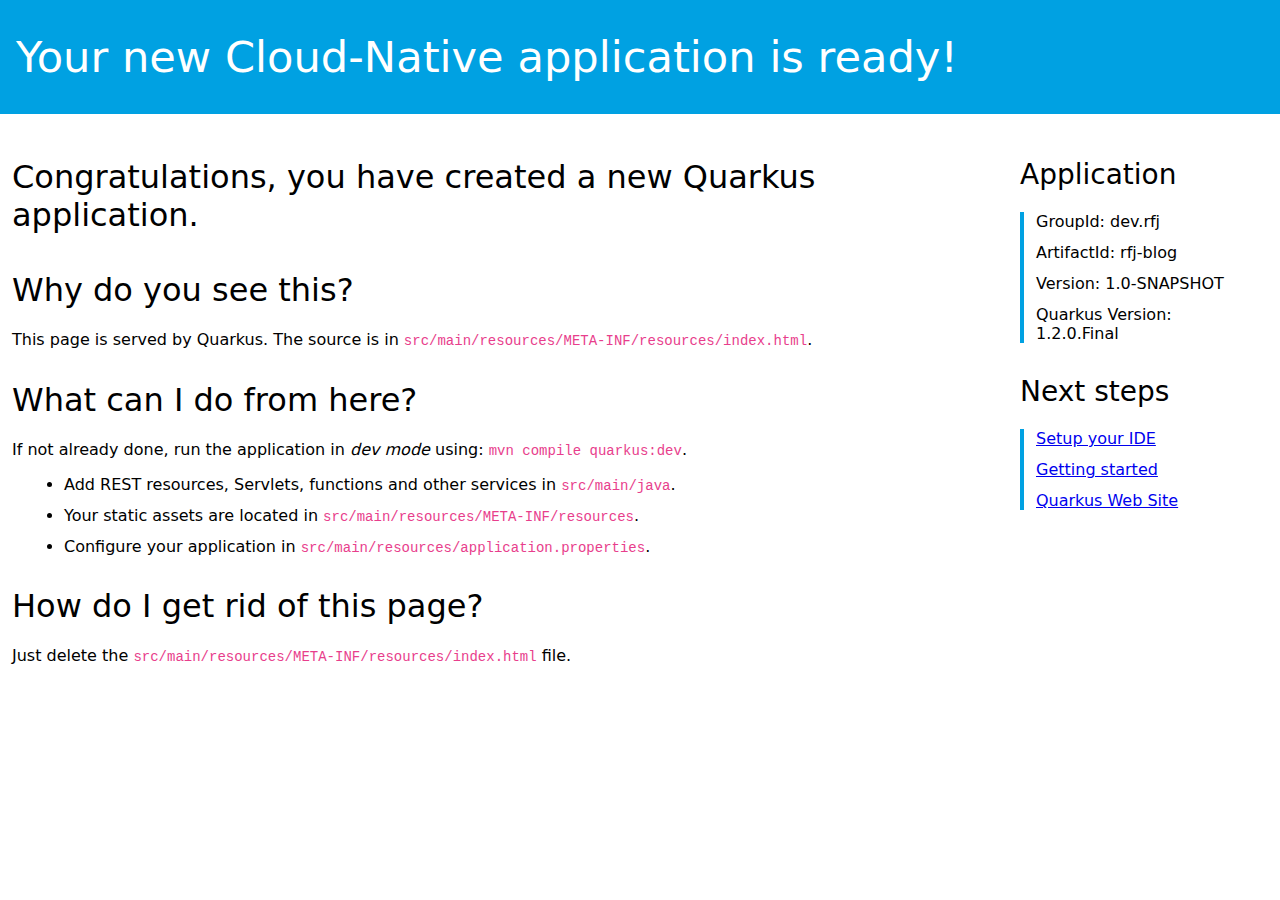
<file: src/main/resources/META-INF/resources/index.html>
<!DOCTYPE html>
<html lang="en">
<head>
    <meta charset="UTF-8">
    <title>rfj-blog - 1.0-SNAPSHOT</title>
    <style>
        h1, h2, h3, h4, h5, h6 {
            margin-bottom: 0.5rem;
            font-weight: 400;
            line-height: 1.5;
        }

        h1 {
            font-size: 2.5rem;
        }

        h2 {
            font-size: 2rem
        }

        h3 {
            font-size: 1.75rem
        }

        h4 {
            font-size: 1.5rem
        }

        h5 {
            font-size: 1.25rem
        }

        h6 {
            font-size: 1rem
        }

        .lead {
            font-weight: 300;
            font-size: 2rem;
        }

        .banner {
            font-size: 2.7rem;
            margin: 0;
            padding: 2rem 1rem;
            background-color: #00A1E2;
            color: white;
        }

        body {
            margin: 0;
            font-family: -apple-system, system-ui, "Segoe UI", Roboto, "Helvetica Neue", Arial, sans-serif, "Apple Color Emoji", "Segoe UI Emoji", "Segoe UI Symbol", "Noto Color Emoji";
        }

        code {
            font-family: SFMono-Regular, Menlo, Monaco, Consolas, "Liberation Mono", "Courier New", monospace;
            font-size: 87.5%;
            color: #e83e8c;
            word-break: break-word;
        }

        .left-column {
            padding: .75rem;
            max-width: 75%;
            min-width: 55%;
        }

        .right-column {
            padding: .75rem;
            max-width: 25%;
        }

        .container {
            display: flex;
            width: 100%;
        }

        li {
            margin: 0.75rem;
        }

        .right-section {
            margin-left: 1rem;
            padding-left: 0.5rem;
        }

        .right-section h3 {
            padding-top: 0;
            font-weight: 200;
        }

        .right-section ul {
            border-left: 0.3rem solid #00A1E2;
            list-style-type: none;
            padding-left: 0;
        }

    </style>
</head>
<body>

<div class="banner lead">
    Your new Cloud-Native application is ready!
</div>

<div class="container">
    <div class="left-column">
        <p class="lead"> Congratulations, you have created a new Quarkus application.</p>

        <h2>Why do you see this?</h2>

        <p>This page is served by Quarkus. The source is in
            <code>src/main/resources/META-INF/resources/index.html</code>.</p>

        <h2>What can I do from here?</h2>

        <p>If not already done, run the application in <em>dev mode</em> using: <code>mvn compile quarkus:dev</code>.
        </p>
        <ul>
            <li>Add REST resources, Servlets, functions and other services in <code>src/main/java</code>.</li>
            <li>Your static assets are located in <code>src/main/resources/META-INF/resources</code>.</li>
            <li>Configure your application in <code>src/main/resources/application.properties</code>.
            </li>
        </ul>

        <h2>How do I get rid of this page?</h2>
        <p>Just delete the <code>src/main/resources/META-INF/resources/index.html</code> file.</p>
    </div>
    <div class="right-column">
        <div class="right-section">
            <h3>Application</h3>
            <ul>
                <li>GroupId: dev.rfj</li>
                <li>ArtifactId: rfj-blog</li>
                <li>Version: 1.0-SNAPSHOT</li>
                <li>Quarkus Version: 1.2.0.Final</li>
            </ul>
        </div>
        <div class="right-section">
            <h3>Next steps</h3>
            <ul>
                <li><a href="https://quarkus.io/guides/maven-tooling.html" target="_blank">Setup your IDE</a></li>
                <li><a href="https://quarkus.io/guides/getting-started.html" target="_blank">Getting started</a></li>
                <li><a href="https://quarkus.io" target="_blank">Quarkus Web Site</a></li>
            </ul>
        </div>
    </div>
</div>


</body>
</html>
</file>
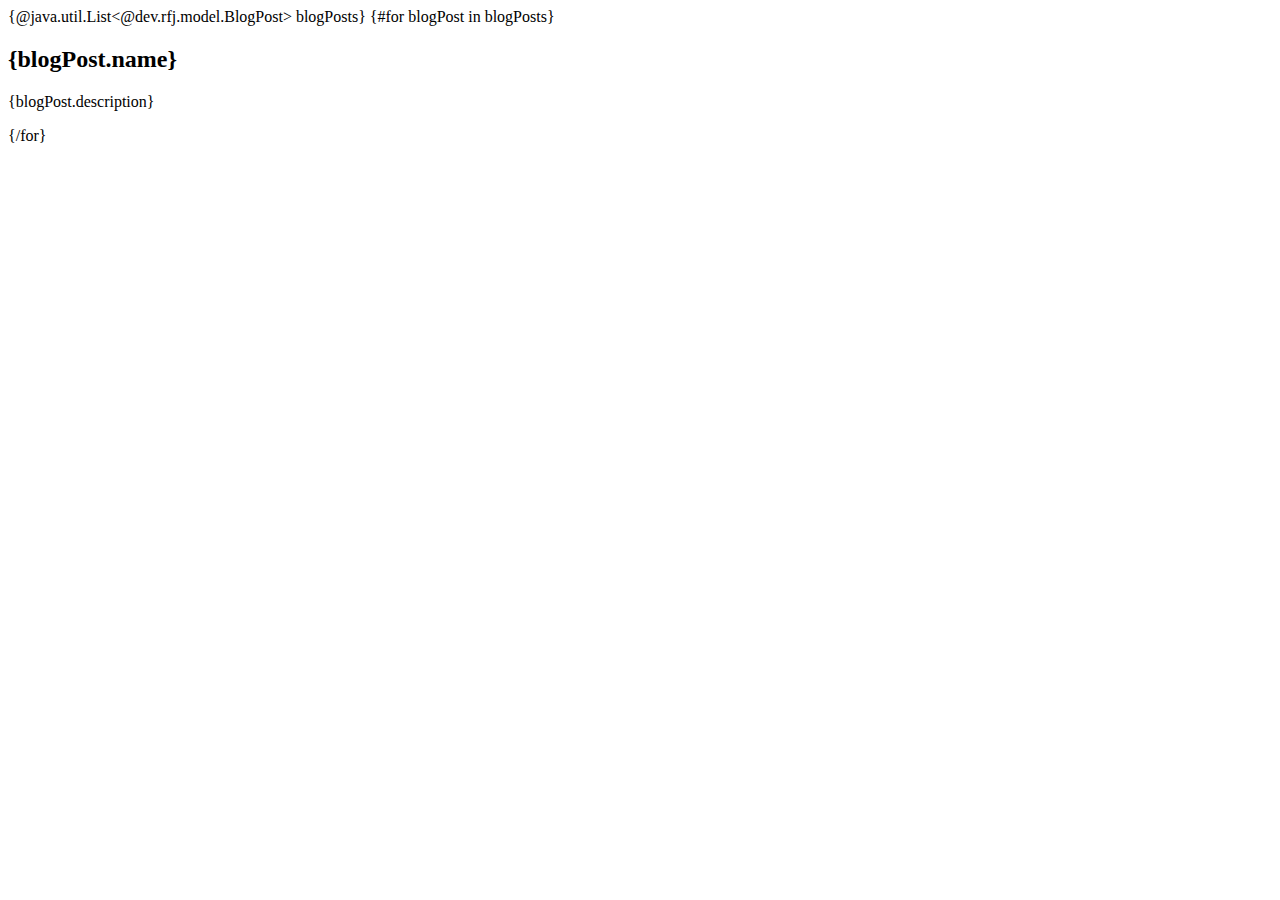
<file: src/main/resources/templates/blogOverview.html>
{@java.util.List<@dev.rfj.model.BlogPost> blogPosts}
<!DOCTYPE html>
<html lang="en">
<meta charset="UTF-8">
<head>
    <title>Welcome</title>
</head>
<body>
{#for blogPost in blogPosts}
    <h2>{blogPost.name}</h2>
    <p>{blogPost.description}</p>
{/for}
</body>
</html>
</file>
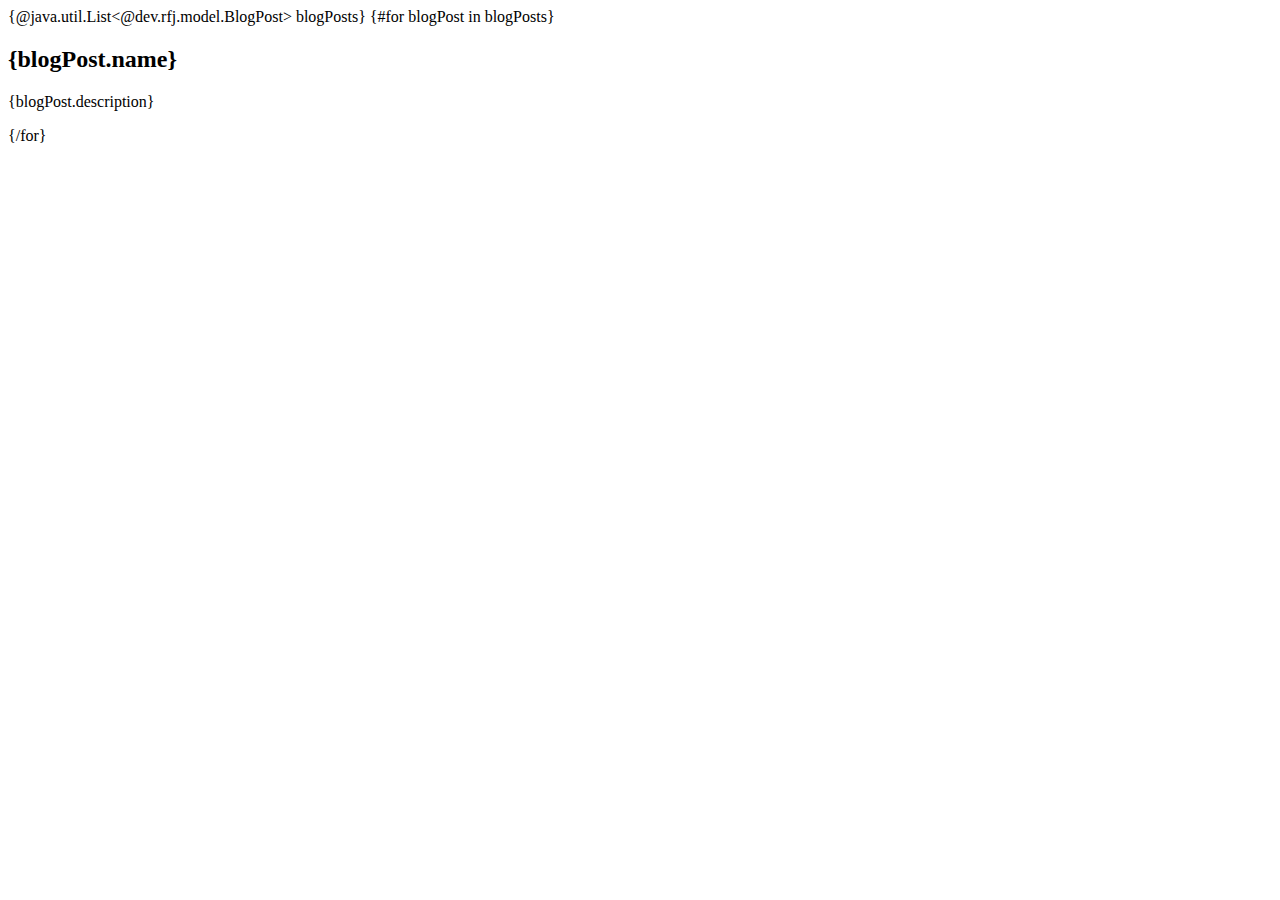
<file: src/main/resources/templates/defaultBlogOverview.html>
{@java.util.List<@dev.rfj.model.BlogPost> blogPosts}
<!DOCTYPE html>
<html lang="en">
<meta charset="UTF-8">
<head>
    <title>Welcome!</title>
</head>
<body>
{#for blogPost in blogPosts}
    <h2>{blogPost.name}</h2>
    <p>{blogPost.description}</p>
{/for}
</body>
</html>
</file>
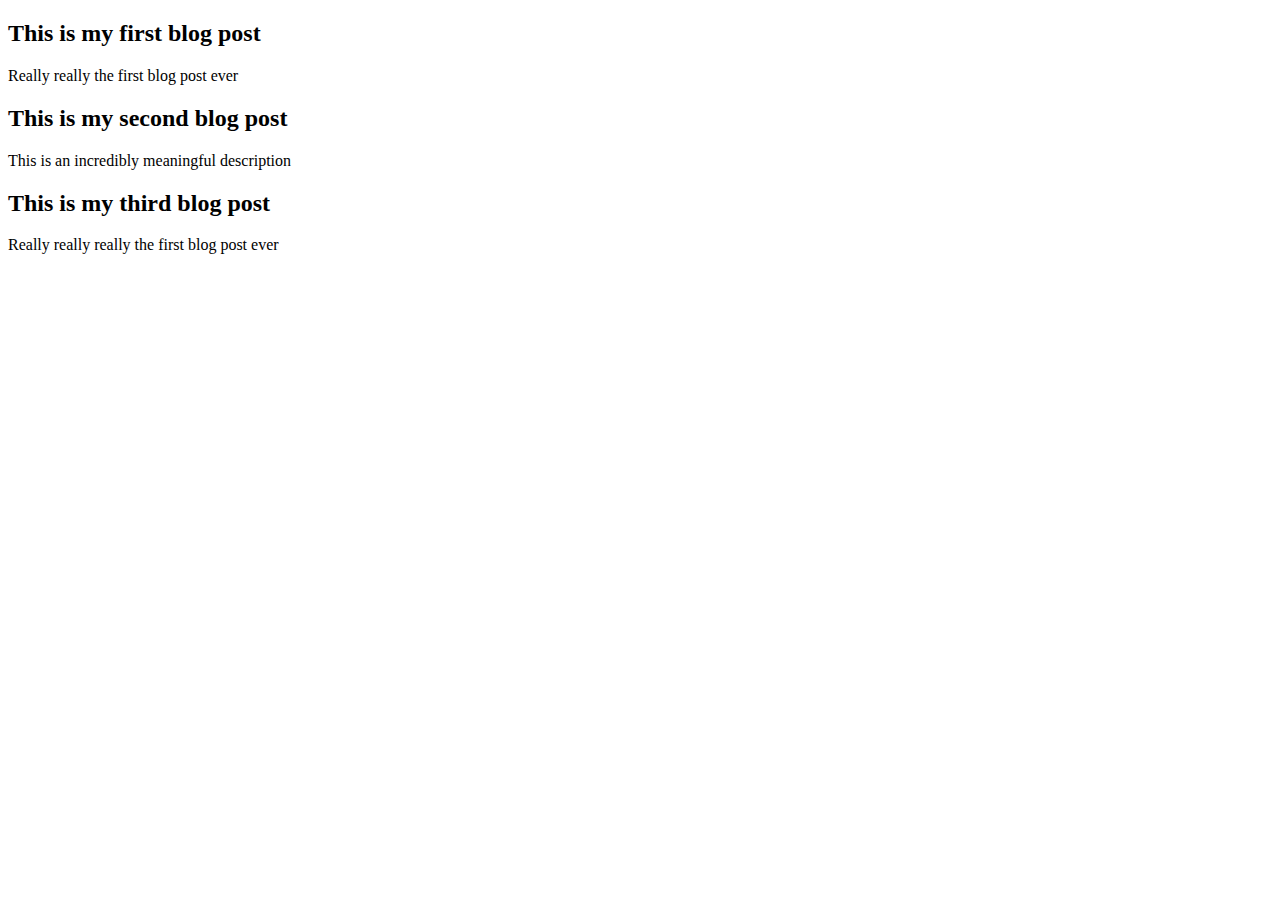
<file: src/test/resources/templates/defaultBlogOverviewParameterized.html>
<!DOCTYPE html>
<html lang="en">
    <meta charset="UTF-8">
    <head>
        <title>Welcome</title>
    </head>
    <body>
        <h2>This is my first blog post</h2>
        <p>Really really the first blog post ever</p>
        <h2>This is my second blog post</h2>
        <p>This is an incredibly meaningful description</p>
        <h2>This is my third blog post</h2>
        <p>Really really really the first blog post ever</p>
    </body>
</html>
</file>
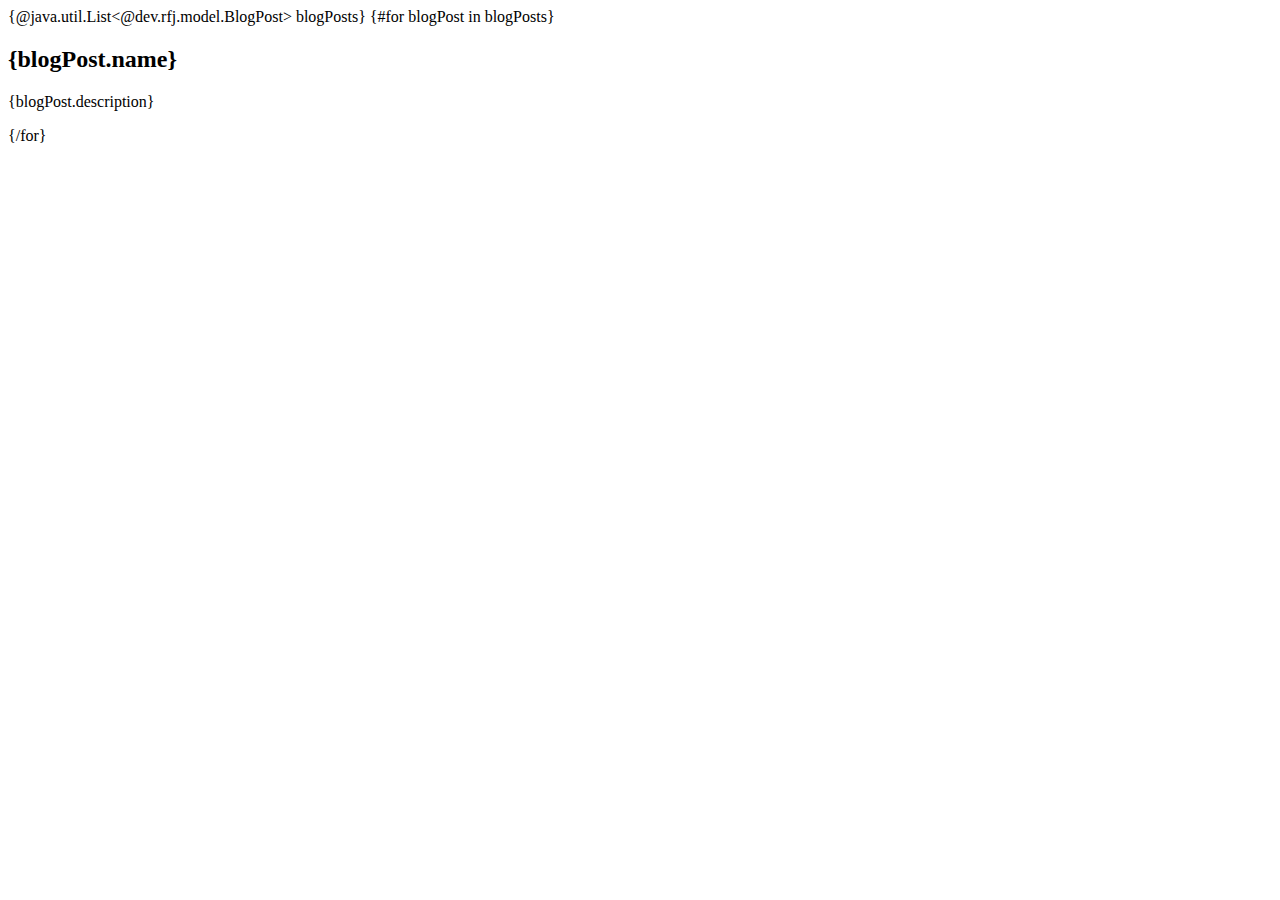
<file: src/main/resources/templates/test/blog_overview.html>
{@java.util.List<@dev.rfj.model.BlogPost> blogPosts}
<!DOCTYPE html>
<html lang="en">
<meta charset="UTF-8">
<head>
    <title>Welcome</title>
</head>
<body>
{#for blogPost in blogPosts}
    <h2>{blogPost.name}</h2>
    <p>{blogPost.description}</p>
{/for}
</body>
</html>
</file>
